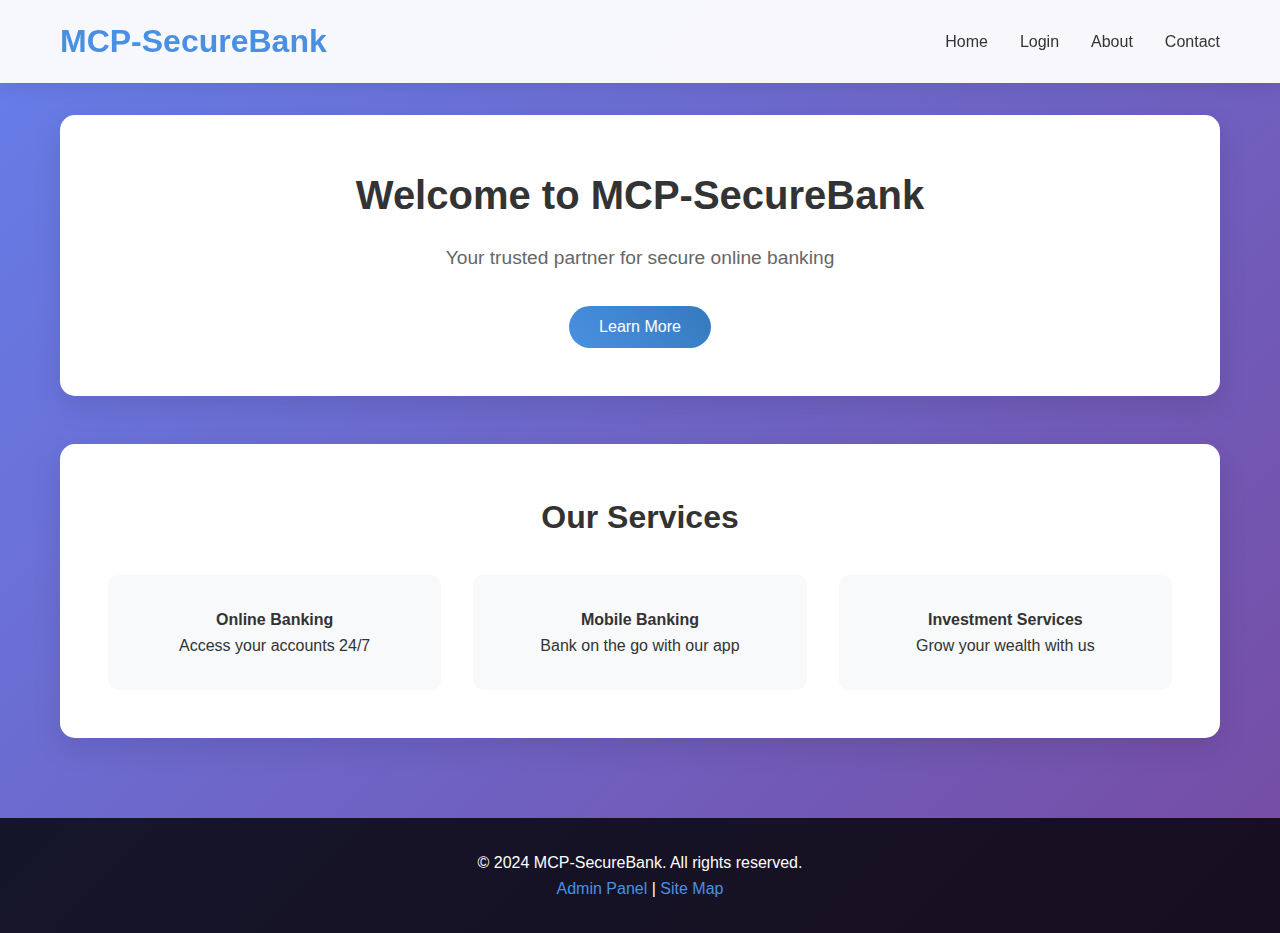
<file: Challenge-001/src/index.html>
<!DOCTYPE html>
<html lang="en">
<head>
    <meta charset="UTF-8">
    <meta name="viewport" content="width=device-width, initial-scale=1.0">
    <title>MCP-SecureBank - Online Banking Portal</title>
    <link rel="stylesheet" href="styles.css">
    <!-- Flag 1: MCP{h1dd3n_1n_c0mm3nts_f0und} -->
</head>
<body>
    <header>
        <div class="container">
            <h1>MCP-SecureBank</h1>
            <nav>
                <ul>
                    <li><a href="index.html">Home</a></li>
                    <li><a href="login.html">Login</a></li>
                    <li><a href="about.html">About</a></li>
                    <li><a href="contact.html">Contact</a></li>
                </ul>
            </nav>
        </div>
    </header>

    <main>
        <div class="container">
            <section class="hero">
                <h2>Welcome to MCP-SecureBank</h2>
                <p>Your trusted partner for secure online banking</p>
                <button onclick="showAlert()">Learn More</button>
            </section>

            <section class="features">
                <h3>Our Services</h3>
                <div class="feature-grid">
                    <div class="feature">
                        <h4>Online Banking</h4>
                        <p>Access your accounts 24/7</p>
                    </div>
                    <div class="feature">
                        <h4>Mobile Banking</h4>
                        <p>Bank on the go with our app</p>
                    </div>
                    <div class="feature">
                        <h4>Investment Services</h4>
                        <p>Grow your wealth with us</p>
                    </div>
                </div>
            </section>
        </div>
    </main>

    <footer>
        <div class="container">
            <p>&copy; 2024 MCP-SecureBank. All rights reserved.</p>
            <p><a href="admin/">Admin Panel</a> | <a href="robots.txt">Site Map</a></p>
        </div>
    </footer>

    <script src="script.js"></script>
    <script>
        // Development mode flag for testing
        var devMode = true;
        var secretKey = "MCP{cl13nt_s1d3_s3cr3ts_3xp0s3d}"; // Flag 2
        
        if (devMode) {
            console.log("Development mode active");
            console.log("Debug info available in localStorage");
            localStorage.setItem('debug_info', 'Flag hidden in console logs');
        }
    </script>
</body>
</html>
</file>
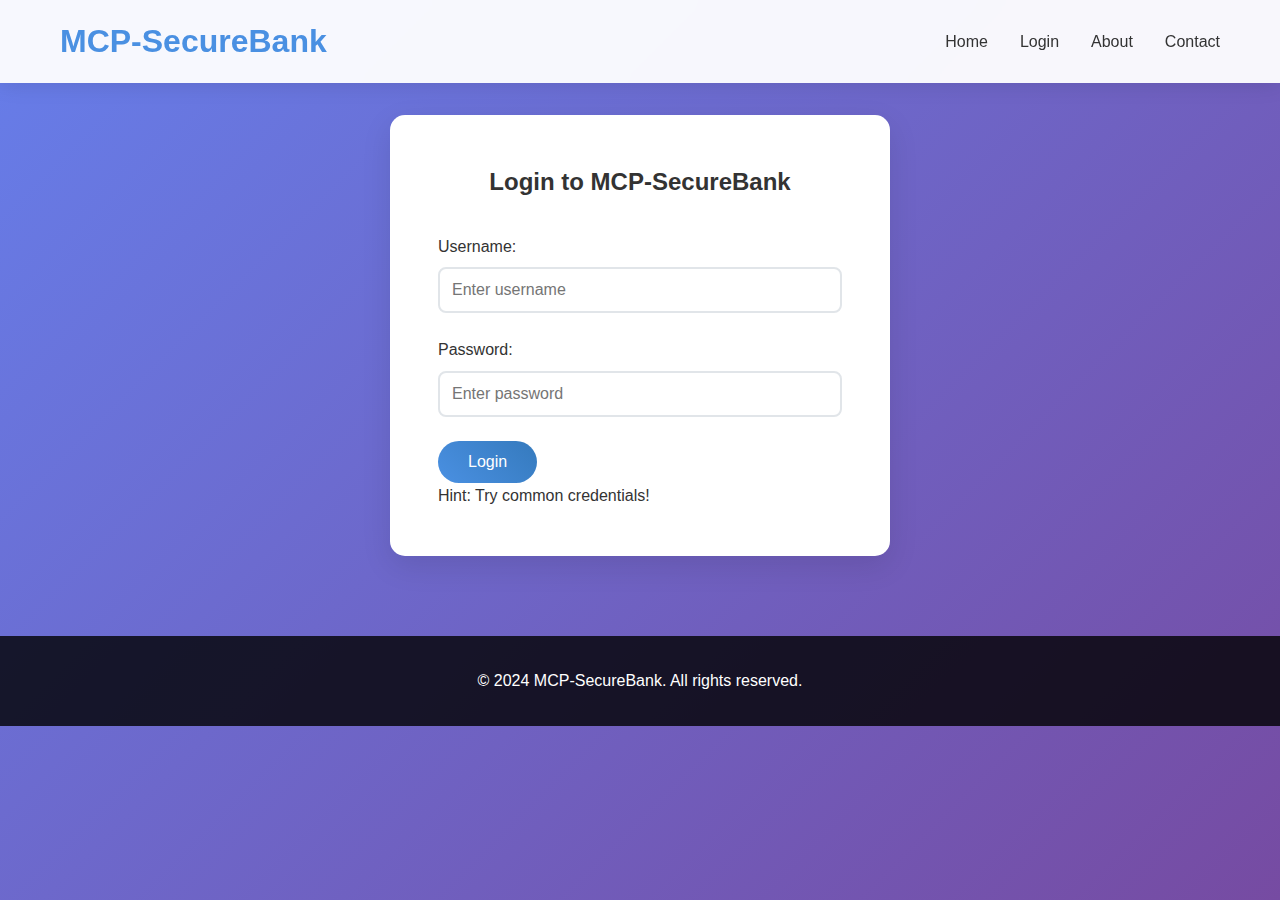
<file: Challenge-001/src/admin/index.html>
<!-- <!DOCTYPE html>
<html lang="en">
<head>
    <meta charset="UTF-8">
    <meta name="viewport" content="width=device-width, initial-scale=1.0">
    <title>403 Forbidden</title>
    <style>
        body {
            font-family: Arial, sans-serif;
            text-align: center;
            padding: 50px;
            background-color: #f5f5f5;
        }
        .error-container {
            background: white;
            padding: 30px;
            border-radius: 10px;
            box-shadow: 0 2px 10px rgba(0,0,0,0.1);
            max-width: 500px;
            margin: 0 auto;
        }
        h1 { color: #d32f2f; }
        p { color: #666; }
    </style>
</head>
<body>
    <div class="error-container">
        <h1>403 Forbidden</h1>
        <p>Access denied. Admin panel is restricted.</p>
        <p>You do not have permission to access this resource.</p>
         This directory exists but access is forbidden -->
        <!-- The real flag is hidden in the source code comments 
        <a href="../index.html">Return to Home</a>
    </div>
</body>
</html> -->

<!DOCTYPE html>
<html lang="en">
<head>
    <meta charset="UTF-8">
    <meta name="viewport" content="width=device-width, initial-scale=1.0">
    <title>Admin Panel - MCP-SecureBank</title>
    <link rel="stylesheet" href="../styles.css">
    <style>
        .admin-panel {
            background: white;
            padding: 3rem;
            border-radius: 15px;
            box-shadow: 0 10px 30px rgba(0, 0, 0, 0.1);
            margin-top: 2rem;
        }
        .admin-stats {
            display: grid;
            grid-template-columns: repeat(auto-fit, minmax(200px, 1fr));
            gap: 1rem;
            margin: 2rem 0;
        }
        .stat-card {
            background: #f8f9fa;
            padding: 1.5rem;
            border-radius: 10px;
            text-align: center;
        }
        .stat-number {
            font-size: 2rem;
            font-weight: bold;
            color: #4a90e2;
        }
        .admin-actions {
            display: grid;
            grid-template-columns: repeat(auto-fit, minmax(250px, 1fr));
            gap: 1rem;
            margin-top: 2rem;
        }
        .action-card {
            background: #f8f9fa;
            padding: 1.5rem;
            border-radius: 10px;
            border: 1px solid #e1e5e9;
        }
        .action-card h4 {
            color: #4a90e2;
            margin-bottom: 1rem;
        }
        .logs {
            background: #1a1a1a;
            color: #00ff00;
            padding: 1rem;
            border-radius: 5px;
            font-family: 'Courier New', monospace;
            font-size: 0.9rem;
            max-height: 300px;
            overflow-y: auto;
            margin-top: 1rem;
        }
        .warning {
            background: #fff3cd;
            border: 1px solid #ffeaa7;
            color: #856404;
            padding: 1rem;
            border-radius: 5px;
            margin: 1rem 0;
        }
    </style>
</head>
<body>
    <header>
        <div class="container">
            <h1>MCP-SecureBank - Admin Panel</h1>
            <nav>
                <ul>
                    <li><a href="../index.html">Back to Home</a></li>
                    <li><a href="../login.html">Logout</a></li>
                </ul>
            </nav>
        </div>
    </header>

    <main>
        <div class="container">
            <div class="admin-panel">
                <h2>Administrator Dashboard</h2>
                <div class="warning">
                    <strong>Warning:</strong> You are accessing the administrative panel. All actions are logged.
                    <!-- Admin Flag: MCP{4dm1n_p4n3l_4cc3ss_gr4nt3d} -->
                </div>
                
                <div class="admin-stats">
                    <div class="stat-card">
                        <div class="stat-number">1,247</div>
                        <div>Active Users</div>
                    </div>
                    <div class="stat-card">
                        <div class="stat-number">$2.4M</div>
                        <div>Total Deposits</div>
                    </div>
                    <div class="stat-card">
                        <div class="stat-number">98.7%</div>
                        <div>System Uptime</div>
                    </div>
                    <div class="stat-card">
                        <div class="stat-number">42</div>
                        <div>Failed Logins</div>
                    </div>
                </div>

                <div class="admin-actions">
                    <div class="action-card">
                        <h4>User Management</h4>
                        <p>Manage user accounts and permissions</p>
                        <button onclick="manageUsers()">Manage Users</button>
                    </div>
                    
                    <div class="action-card">
                        <h4>Transaction Monitor</h4>
                        <p>View and monitor all transactions</p>
                        <button onclick="viewTransactions()">View Transactions</button>
                    </div>
                    
                    <div class="action-card">
                        <h4>System Settings</h4>
                        <p>Configure system parameters</p>
                        <button onclick="systemSettings()">Settings</button>
                    </div>
                    
                    <div class="action-card">
                        <h4>Reports</h4>
                        <p>Generate financial and security reports</p>
                        <button onclick="generateReports()">Generate</button>
                    </div>
                    
                    <div class="action-card">
                        <h4>Security Logs</h4>
                        <p>Review security events and alerts</p>
                        <button onclick="showSecurityLogs()">View Logs</button>
                    </div>
                    
                    <div class="action-card">
                        <h4>Database Tools</h4>
                        <p>Database maintenance and backup</p>
                        <button onclick="databaseTools()">DB Tools</button>
                    </div>
                </div>

                <div id="actionResults" style="margin-top: 2rem;"></div>
            </div>
        </div>
    </main>

    <footer>
        <div class="container">
            <p>&copy; 2024 MCP-SecureBank Admin Panel. Restricted Access.</p>
        </div>
    </footer>

    <script>
        // Check if user is logged in (has the auth cookie)
        function checkAdminAuth() {
            const authCookie = document.cookie
                .split('; ')
                .find(row => row.startsWith('auth='));
            
            if (!authCookie || !authCookie.includes('MCP{c00k13_fl4g_f0und_y0u}')) {
                alert('Unauthorized access! Please log in first.');
                window.location.href = '../login.html';
                return false;
            }
            return true;
        }

        // Admin functions
        function manageUsers() {
            if (!checkAdminAuth()) return;
            
            const results = document.getElementById('actionResults');
            results.innerHTML = `
                <h3>User Management</h3>
                <div class="logs">
[2024-06-06 10:30:15] Loading user database...
[2024-06-06 10:30:16] Found 1,247 active users
[2024-06-06 10:30:16] Found 23 inactive users
[2024-06-06 10:30:17] Admin users: 3
[2024-06-06 10:30:17] Regular users: 1,244
[2024-06-06 10:30:18] Recent signups: 15 (last 7 days)
[2024-06-06 10:30:18] Flagged accounts: 2 (suspicious activity)
[2024-06-06 10:30:19] User management system ready
                </div>
            `;
        }

        function viewTransactions() {
            if (!checkAdminAuth()) return;
            
            const results = document.getElementById('actionResults');
            results.innerHTML = `
                <h3>Transaction Monitor</h3>
                <div class="logs">
[2024-06-06 10:31:01] Connecting to transaction database...
[2024-06-06 10:31:02] Loading recent transactions...
[2024-06-06 10:31:03] Today's transactions: 1,832
[2024-06-06 10:31:03] Total amount: $4,567,890.23
[2024-06-06 10:31:04] Largest transaction: $125,000.00
[2024-06-06 10:31:04] Average transaction: $2,492.34
[2024-06-06 10:31:05] Flagged transactions: 3 (pending review)
[2024-06-06 10:31:05] Failed transactions: 12
[2024-06-06 10:31:06] Transaction monitor ready
                </div>
            `;
        }

        function systemSettings() {
            if (!checkAdminAuth()) return;
            
            const results = document.getElementById('actionResults');
            results.innerHTML = `
                <h3>🔧 System Settings</h3>
                <div class="logs">
[2024-06-06 10:32:10] Loading system configuration...
[2024-06-06 10:32:11] Database status: ONLINE
[2024-06-06 10:32:11] Backup status: ENABLED (daily at 2:00 AM)
[2024-06-06 10:32:12] Security level: HIGH
[2024-06-06 10:32:12] Maintenance window: Sunday 1:00-3:00 AM
[2024-06-06 10:32:13] API rate limiting: ENABLED
[2024-06-06 10:32:13] Fraud detection: ACTIVE
[2024-06-06 10:32:14] System configuration loaded
                </div>
            `;
        }

        function generateReports() {
            if (!checkAdminAuth()) return;
            
            const results = document.getElementById('actionResults');
            results.innerHTML = `
                <h3>Financial Reports</h3>
                <div class="logs">
[2024-06-06 10:33:20] Generating financial reports...
[2024-06-06 10:33:21] Daily report: COMPLETE
[2024-06-06 10:33:22] Weekly summary: IN PROGRESS...
[2024-06-06 10:33:24] Monthly analysis: QUEUED
[2024-06-06 10:33:24] Compliance report: SCHEDULED
[2024-06-06 10:33:25] Audit trail: AVAILABLE
[2024-06-06 10:33:25] Performance metrics: UPDATED
[2024-06-06 10:33:26] Reports ready for download
                </div>
            `;
        }

        function showSecurityLogs() {
            if (!checkAdminAuth()) return;
            
            const results = document.getElementById('actionResults');
            results.innerHTML = `
                <h3>Security Logs</h3>
                <div class="logs">
[2024-06-06 09:45:12] Failed login attempt: 192.168.1.100
[2024-06-06 09:47:23] Admin panel access: 192.168.1.50 (YOU)
[2024-06-06 09:52:34] Suspicious API calls blocked: 203.0.113.45
[2024-06-06 10:05:18] Password reset request: user@example.com
[2024-06-06 10:12:45] Multiple failed logins: 198.51.100.78 (BLOCKED)
[2024-06-06 10:20:33] New device login: 172.16.0.25
[2024-06-06 10:28:12] Admin action logged: User management accessed
[2024-06-06 10:30:45] Session timeout: user_id_12345
                </div>
            `;
        }

        function databaseTools() {
            if (!checkAdminAuth()) return;
            
            const results = document.getElementById('actionResults');
            results.innerHTML = `
                <h3>🗄️ Database Tools</h3>
                <div class="logs">
[2024-06-06 10:35:10] Connecting to database cluster...
[2024-06-06 10:35:11] Database health check: PASSED
[2024-06-06 10:35:12] Last backup: 2024-06-06 02:00:00 (SUCCESS)
[2024-06-06 10:35:13] Disk usage: 67% of 2TB
[2024-06-06 10:35:13] Active connections: 45/100
[2024-06-06 10:35:14] Query performance: OPTIMAL
[2024-06-06 10:35:14] Replication lag: 0.2ms
[2024-06-06 10:35:15] Database maintenance tools ready
[2024-06-06 10:35:15] Hidden flag in DB logs: Check developer console!
                </div>
            `;
            
            // Hidden console message for curious users
            console.log("💻 Database Debug Mode Activated!");
            console.log("Secret database flag: MCP{d4t4b4s3_4cc3ss_l0g_fl4g}");
        }

        // Check authentication on page load
        window.addEventListener('load', function() {
            if (!checkAdminAuth()) return;
            
            console.log("💻 Admin Panel Loaded Successfully");
            console.log("💻 Try interacting with different admin functions!");
            console.log("💻 Some functions might reveal additional information...");
        });
    </script>
</body>
</html>
</file>
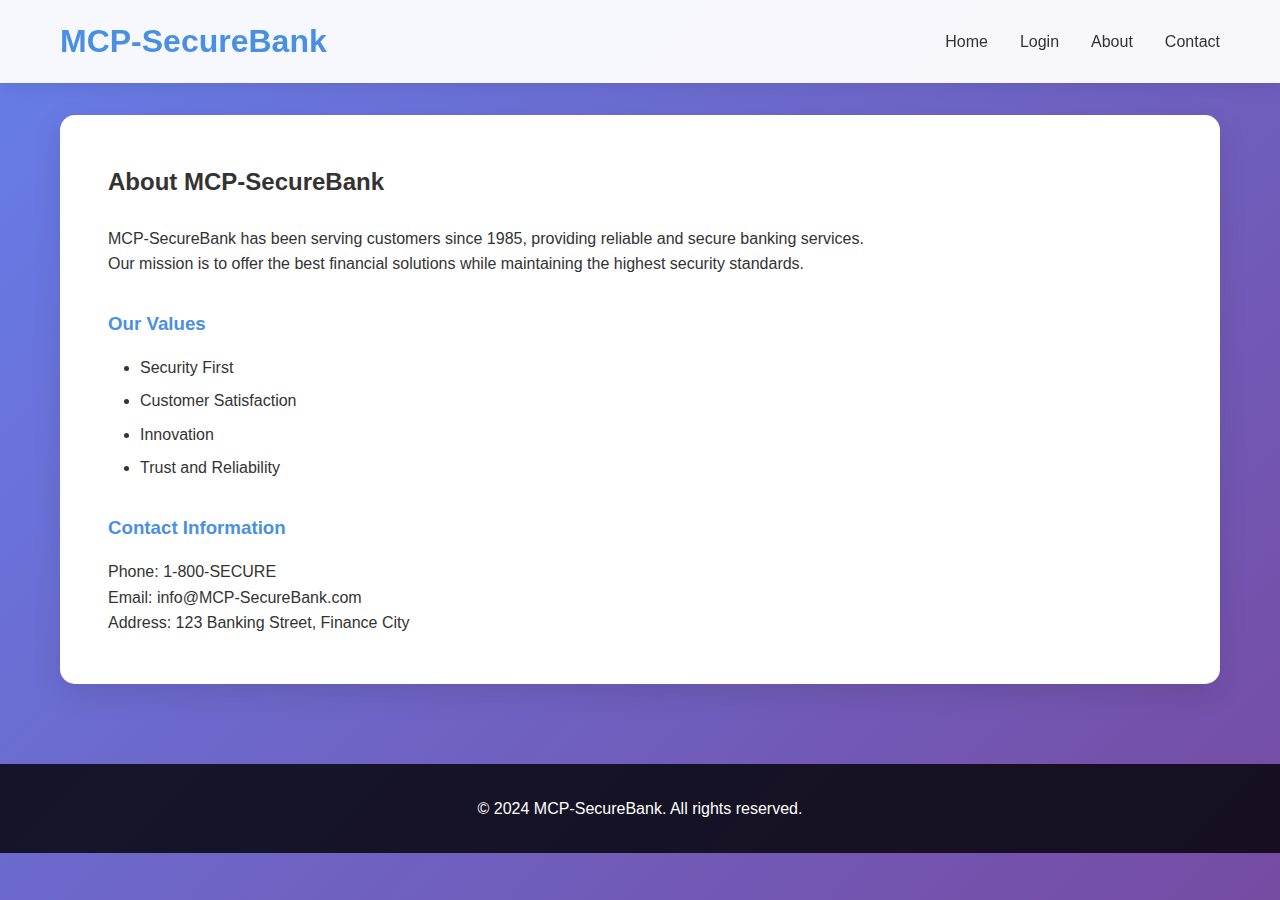
<file: Challenge-001/src/about.html>
<!DOCTYPE html>
<html lang="en">
<head>
    <meta charset="UTF-8">
    <meta name="viewport" content="width=device-width, initial-scale=1.0">
    <title>About - MCP-SecureBank</title>
    <link rel="stylesheet" href="styles.css">
</head>
<body>
    <header>
        <div class="container">
            <h1>MCP-SecureBank</h1>
            <nav>
                <ul>
                    <li><a href="index.html">Home</a></li>
                    <li><a href="login.html">Login</a></li>
                    <li><a href="about.html">About</a></li>
                    <li><a href="contact.html">Contact</a></li>
                </ul>
            </nav>
        </div>
    </header>

    <main>
        <div class="container">
            <section class="about">
                <h2>About MCP-SecureBank</h2>
                <p>MCP-SecureBank has been serving customers since 1985, providing reliable and secure banking services.</p>
                <p>Our mission is to offer the best financial solutions while maintaining the highest security standards.</p>
                
                <h3>Our Values</h3>
                <ul>
                    <li>Security First</li>
                    <li>Customer Satisfaction</li>
                    <li>Innovation</li>
                    <li>Trust and Reliability</li>
                </ul>
                
                <h3>Contact Information</h3>
                <p>Phone: 1-800-SECURE</p>
                <p>Email: info@MCP-SecureBank.com</p>
                <p>Address: 123 Banking Street, Finance City</p>
            </section>
        </div>
    </main>

    <footer>
        <div class="container">
            <p>&copy; 2024 MCP-SecureBank. All rights reserved.</p>
        </div>
    </footer>
</body>
</html>
</file>
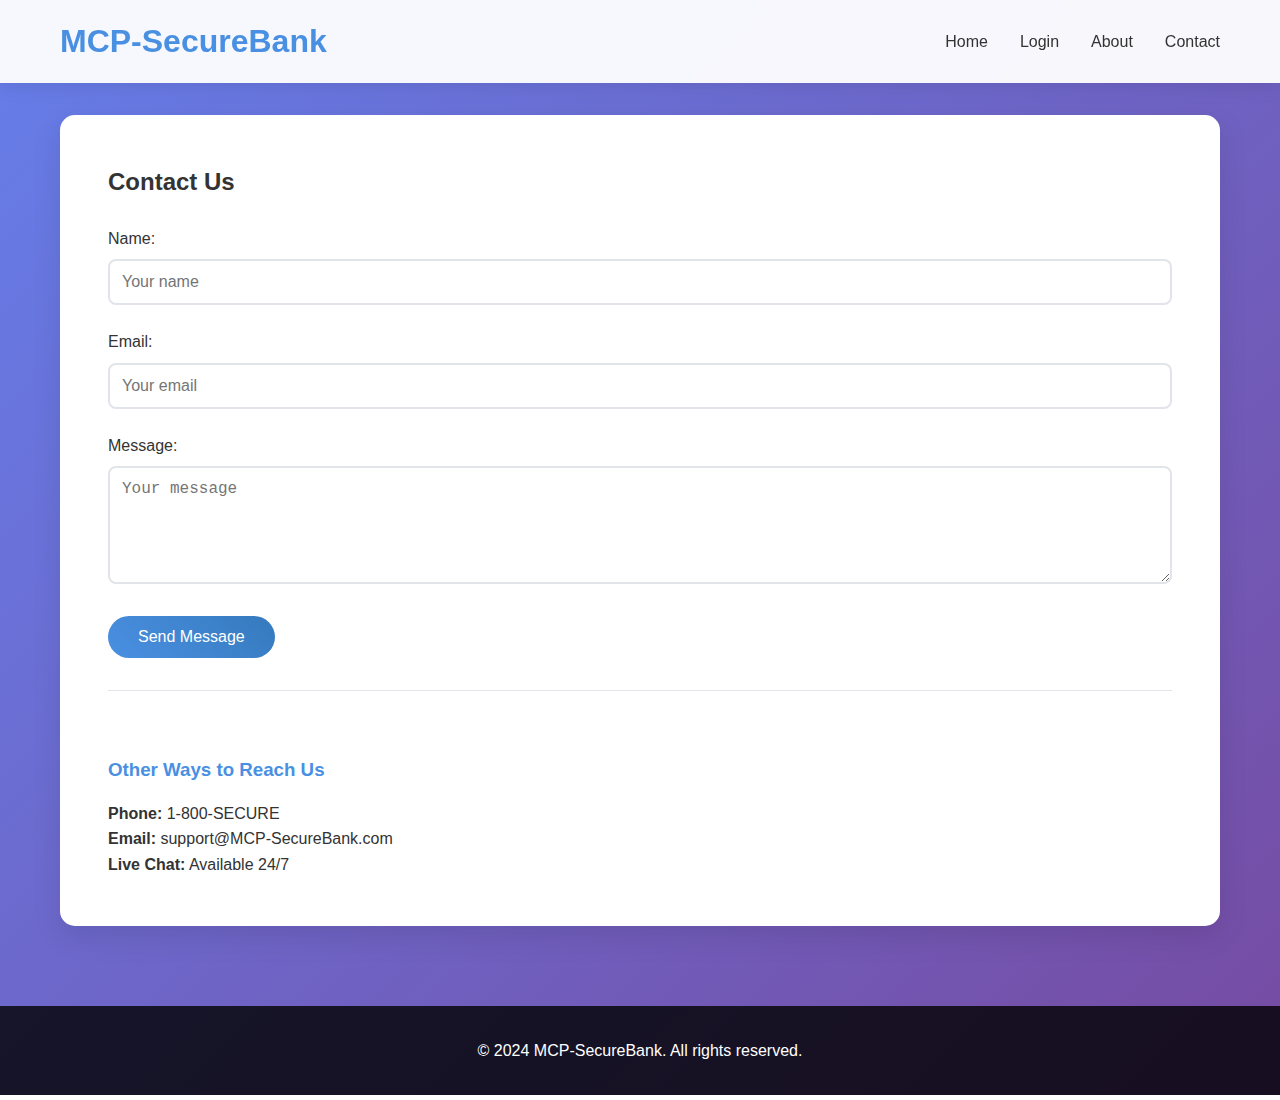
<file: Challenge-001/src/contact.html>
<!DOCTYPE html>
<html lang="en">
<head>
    <meta charset="UTF-8">
    <meta name="viewport" content="width=device-width, initial-scale=1.0">
    <title>Contact - MCP-SecureBank</title>
    <link rel="stylesheet" href="styles.css">
</head>
<body>
    <header>
        <div class="container">
            <h1>MCP-SecureBank</h1>
            <nav>
                <ul>
                    <li><a href="index.html">Home</a></li>
                    <li><a href="login.html">Login</a></li>
                    <li><a href="about.html">About</a></li>
                    <li><a href="contact.html">Contact</a></li>
                </ul>
            </nav>
        </div>
    </header>

    <main>
        <div class="container">
            <section class="contact">
                <h2>Contact Us</h2>
                <form>
                    <div class="form-group">
                        <label for="name">Name:</label>
                        <input type="text" id="name" placeholder="Your name">
                    </div>
                    <div class="form-group">
                        <label for="email">Email:</label>
                        <input type="email" id="email" placeholder="Your email">
                    </div>
                    <div class="form-group">
                        <label for="message">Message:</label>
                        <textarea id="message" placeholder="Your message" rows="5"></textarea>
                    </div>
                    <button type="submit">Send Message</button>
                </form>
                
                <div class="contact-info">
                    <h3>Other Ways to Reach Us</h3>
                    <p><strong>Phone:</strong> 1-800-SECURE</p>
                    <p><strong>Email:</strong> support@MCP-SecureBank.com</p>
                    <p><strong>Live Chat:</strong> Available 24/7</p>
                </div>
            </section>
        </div>
    </main>

    <footer>
        <div class="container">
            <p>&copy; 2024 MCP-SecureBank. All rights reserved.</p>
        </div>
    </footer>
</body>
</html>
</file>
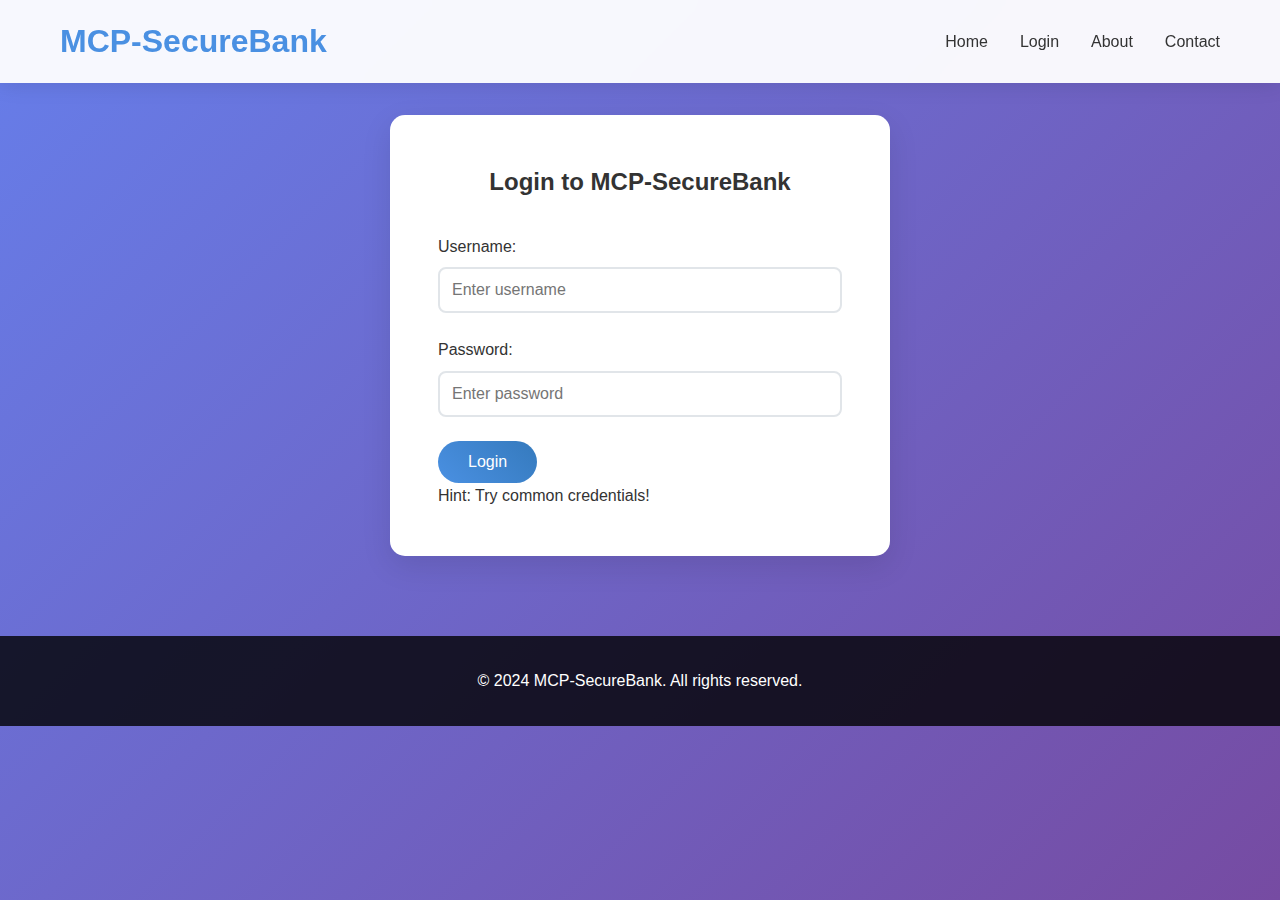
<file: Challenge-001/src/dashboard.html>
<!DOCTYPE html>
<html lang="en">
<head>
    <meta charset="UTF-8">
    <meta name="viewport" content="width=device-width, initial-scale=1.0">
    <title>Dashboard - MCP-SecureBank</title>
    <link rel="stylesheet" href="styles.css">
    <style>
        .dashboard {
            background: white;
            padding: 3rem;
            border-radius: 15px;
            box-shadow: 0 10px 30px rgba(0, 0, 0, 0.1);
        }
        .account-grid {
            display: grid;
            grid-template-columns: repeat(auto-fit, minmax(300px, 1fr));
            gap: 2rem;
            margin: 2rem 0;
        }
        .account-card {
            background: #f8f9fa;
            padding: 2rem;
            border-radius: 10px;
            border-left: 4px solid #4a90e2;
        }
        .balance {
            font-size: 2rem;
            font-weight: bold;
            color: #4a90e2;
            margin: 1rem 0;
        }
        .transactions {
            background: #f8f9fa;
            padding: 2rem;
            border-radius: 10px;
            margin-top: 2rem;
        }
        .transaction-item {
            display: flex;
            justify-content: space-between;
            align-items: center;
            padding: 1rem 0;
            border-bottom: 1px solid #e1e5e9;
        }
        .transaction-item:last-child {
            border-bottom: none;
        }
        .amount.positive {
            color: #28a745;
        }
        .amount.negative {
            color: #dc3545;
        }
        .quick-actions {
            display: grid;
            grid-template-columns: repeat(auto-fit, minmax(200px, 1fr));
            gap: 1rem;
            margin: 2rem 0;
        }
        .action-btn {
            background: linear-gradient(45deg, #4a90e2, #357abd);
            color: white;
            border: none;
            padding: 1rem;
            border-radius: 10px;
            cursor: pointer;
            transition: transform 0.3s;
        }
        .action-btn:hover {
            transform: translateY(-2px);
        }
        .welcome-message {
            background: linear-gradient(45deg, #28a745, #20c997);
            color: white;
            padding: 1.5rem;
            border-radius: 10px;
            margin-bottom: 2rem;
        }
    </style>
</head>
<body>
    <header>
        <div class="container">
            <h1>MCP-SecureBank</h1>
            <nav>
                <ul>
                    <li><a href="index.html">Home</a></li>
                    <li><a href="dashboard.html">Dashboard</a></li>
                    <li><a href="admin/">Admin</a></li>
                    <li><a href="#" onclick="logout()">Logout</a></li>
                </ul>
            </nav>
        </div>
    </header>

    <main>
        <div class="container">
            <div class="dashboard">
                <div class="welcome-message">
                    <h2>Welcome back, Admin!</h2>
                    <p>You have successfully logged in. Your session is secure.</p>
                    <!-- Dashboard Flag: MCP{d4shb04rd_4cc3ss_c0mpl3t3} -->
                </div>

                <h3>Account Overview</h3>
                <div class="account-grid">
                    <div class="account-card">
                        <h4>Checking Account</h4>
                        <div class="balance">$12,547.83</div>
                        <p>Account: ****1234</p>
                        <p>Available Balance</p>
                    </div>
                    
                    <div class="account-card">
                        <h4>Savings Account</h4>
                        <div class="balance">$45,821.92</div>
                        <p>Account: ****5678</p>
                        <p>High-Yield Savings</p>
                    </div>
                    
                    <div class="account-card">
                        <h4>Investment Account</h4>
                        <div class="balance">$128,934.56</div>
                        <p>Account: ****9012</p>
                        <p>Portfolio Value</p>
                    </div>
                </div>

                <h3>Quick Actions</h3>
                <div class="quick-actions">
                    <button class="action-btn" onclick="transfer()">Transfer Money</button>
                    <button class="action-btn" onclick="payBills()">Pay Bills</button>
                    <button class="action-btn" onclick="checkCredit()">Check Credit Score</button>
                    <button class="action-btn" onclick="support()">Contact Support</button>
                </div>

                <div class="transactions">
                    <h3>Recent Transactions</h3>
                    <div class="transaction-item">
                        <div>
                            <strong>Coffee Shop Payment</strong>
                            <div style="font-size: 0.9rem; color: #666;">June 5, 2024</div>
                        </div>
                        <div class="amount negative">-$4.75</div>
                    </div>
                    
                    <div class="transaction-item">
                        <div>
                            <strong>Salary Deposit</strong>
                            <div style="font-size: 0.9rem; color: #666;">June 1, 2024</div>
                        </div>
                        <div class="amount positive">+$3,500.00</div>
                    </div>
                    
                    <div class="transaction-item">
                        <div>
                            <strong>Electric Bill</strong>
                            <div style="font-size: 0.9rem; color: #666;">May 30, 2024</div>
                        </div>
                        <div class="amount negative">-$127.45</div>
                    </div>
                    
                    <div class="transaction-item">
                        <div>
                            <strong>Investment Return</strong>
                            <div style="font-size: 0.9rem; color: #666;">May 28, 2024</div>
                        </div>
                        <div class="amount positive">+$245.18</div>
                    </div>
                </div>
            </div>
        </div>
    </main>

    <footer>
        <div class="container">
            <p>&copy; 2024 MCP-SecureBank. All rights reserved.</p>
        </div>
    </footer>

    <script>
        // Check authentication on page load
        function checkAuth() {
            const authCookie = document.cookie
                .split('; ')
                .find(row => row.startsWith('auth='));
            
            if (!authCookie) {
                alert('Please log in to access the dashboard.');
                window.location.href = 'login.html';
                return false;
            }
            return true;
        }

        // Dashboard functions
        function transfer() {
            alert('Transfer feature would be implemented here.\nFlag found: MCP{tr4nsf3r_fun3t10n_fl4g}');
            console.log("Transfer function called - check for hidden functionality!");
        }

        function payBills() {
            alert('Bill payment system would be here.\nThis is a demo environment.');
        }

        function checkCredit() {
            alert('Credit Score: 785 (Excellent)\nThis feature is under development.');
        }

        function support() {
            alert('Support chat would open here.\nFor demo purposes only.');
        }

        function logout() {
            document.cookie = "auth=; expires=Thu, 01 Jan 1970 00:00:00 UTC; path=/;";
            alert('Logged out successfully!');
            window.location.href = 'index.html';
        }

        // Check authentication when page loads
        window.addEventListener('load', function() {
            if (!checkAuth()) return;
            
            console.log("💻 Dashboard loaded successfully!");
            console.log("💻 Try exploring the dashboard functions...");
            console.log("💻 Some features might contain hidden flags!");
            
            // Hidden functionality
            setTimeout(() => {
                console.log("💻 Bonus tip: Try calling the secret functions!");
                console.log("Functions available: transfer(), getAccountDetails(), debugMode()");
            }, 3000);
        });

        // Hidden functions for discovery
        function getAccountDetails() {
            console.log("💻 Account Details Retrieved:");
            console.log("💻 Primary Account: 1234-5678-9012-3456");
            console.log("💻 Account Type: Premium Business");
            console.log("💻 Credit Limit: $50,000");
            console.log("💻 Hidden flag: MCP{4cc0unt_d3t41ls_r3v34l3d}");
            return "Account details logged to console";
        }

        function debugMode() {
            console.log("🔧 Debug Mode Activated");
            console.log("Application Version: 2.1.4-beta");
            console.log("User Role: Administrator");
            console.log("Session ID: sess_" + Math.random().toString(36).substr(2, 9));
            console.log("💻 Debug flag: MCP{d3bug_m0d3_4ct1v4t3d}");
        }

        // Secret keyboard shortcut
        document.addEventListener('keydown', function(e) {
            if (e.ctrlKey && e.altKey && e.key === 'd') {
                debugMode();
                alert('🔧 Debug mode activated! Check console for details.');
            }
        });
    </script>
</body>
</html>
</file>
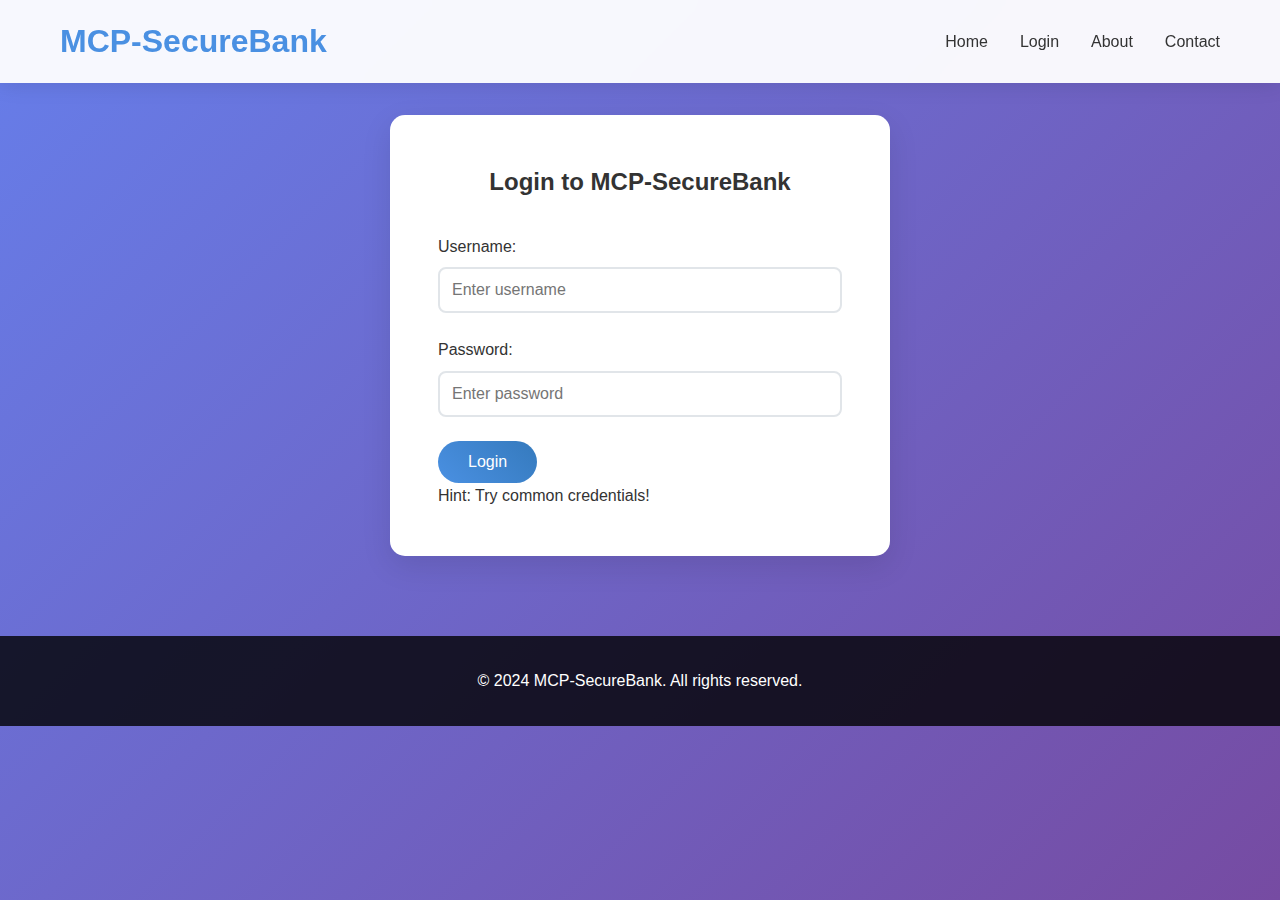
<file: Challenge-001/src/login.html>
<!DOCTYPE html>
<html lang="en">
<head>
    <meta charset="UTF-8">
    <meta name="viewport" content="width=device-width, initial-scale=1.0">
    <title>Login - MCP-SecureBank</title>
    <link rel="stylesheet" href="styles.css">
</head>
<body>
    <header>
        <div class="container">
            <h1>MCP-SecureBank</h1>
            <nav>
                <ul>
                    <li><a href="index.html">Home</a></li>
                    <li><a href="login.html">Login</a></li>
                    <li><a href="about.html">About</a></li>
                    <li><a href="contact.html">Contact</a></li>
                </ul>
            </nav>
        </div>
    </header>

    <main>
        <div class="container">
            <div class="login-form">
                <h2>Login to MCP-SecureBank</h2>
                <form>
                    <div class="form-group">
                        <label for="username">Username:</label>
                        <input type="text" id="username" placeholder="Enter username">
                    </div>
                    <div class="form-group">
                        <label for="password">Password:</label>
                        <input type="password" id="password" placeholder="Enter password">
                    </div>
                    <button type="button" onclick="login()">Login</button>
                </form>
                <p>Hint: Try common credentials!</p>
            </div>
        </div>
    </main>

    <footer>
        <div class="container">
            <p>&copy; 2024 MCP-SecureBank. All rights reserved.</p>
        </div>
    </footer>

    <script src="script.js"></script>
</body>
</html>
</file>
<file: Challenge-001/src/styles.css>
* {
    margin: 0;
    padding: 0;
    box-sizing: border-box;
}

body {
    font-family: 'Segoe UI', Tahoma, Geneva, Verdana, sans-serif;
    line-height: 1.6;
    color: #333;
    background: linear-gradient(135deg, #667eea 0%, #764ba2 100%);
    min-height: 100vh;
}

.container {
    max-width: 1200px;
    margin: 0 auto;
    padding: 0 20px;
}

header {
    background: rgba(255, 255, 255, 0.95);
    backdrop-filter: blur(10px);
    box-shadow: 0 2px 20px rgba(0, 0, 0, 0.1);
    position: sticky;
    top: 0;
    z-index: 100;
}

header .container {
    display: flex;
    justify-content: space-between;
    align-items: center;
    padding: 1rem 20px;
}

h1 {
    color: #4a90e2;
    font-size: 2rem;
}

nav ul {
    display: flex;
    list-style: none;
    gap: 2rem;
}

nav a {
    text-decoration: none;
    color: #333;
    font-weight: 500;
    transition: color 0.3s;
}

nav a:hover {
    color: #4a90e2;
}

main {
    flex: 1;
    padding: 2rem 0;
}

.hero {
    text-align: center;
    background: white;
    padding: 3rem;
    border-radius: 15px;
    box-shadow: 0 10px 30px rgba(0, 0, 0, 0.1);
    margin-bottom: 3rem;
}

.hero h2 {
    font-size: 2.5rem;
    margin-bottom: 1rem;
    color: #333;
}

.hero p {
    font-size: 1.2rem;
    margin-bottom: 2rem;
    color: #666;
}

button {
    background: linear-gradient(45deg, #4a90e2, #357abd);
    color: white;
    border: none;
    padding: 12px 30px;
    border-radius: 25px;
    font-size: 1rem;
    cursor: pointer;
    transition: transform 0.3s;
}

button:hover {
    transform: translateY(-2px);
}

.features {
    background: white;
    padding: 3rem;
    border-radius: 15px;
    box-shadow: 0 10px 30px rgba(0, 0, 0, 0.1);
}

.features h3 {
    text-align: center;
    margin-bottom: 2rem;
    font-size: 2rem;
    color: #333;
}

.feature-grid {
    display: grid;
    grid-template-columns: repeat(auto-fit, minmax(250px, 1fr));
    gap: 2rem;
}

.feature {
    text-align: center;
    padding: 2rem;
    background: #f8f9fa;
    border-radius: 10px;
    transition: transform 0.3s;
}

.feature:hover {
    transform: translateY(-5px);
}

/* Login Form Styles */
.login-form {
    background: white;
    padding: 3rem;
    border-radius: 15px;
    box-shadow: 0 10px 30px rgba(0, 0, 0, 0.1);
    max-width: 500px;
    margin: 0 auto;
}

.login-form h2 {
    text-align: center;
    margin-bottom: 2rem;
    color: #333;
}

.form-group {
    margin-bottom: 1.5rem;
}

.form-group label {
    display: block;
    margin-bottom: 0.5rem;
    color: #333;
    font-weight: 500;
}

.form-group input,
.form-group textarea {
    width: 100%;
    padding: 12px;
    border: 2px solid #e1e5e9;
    border-radius: 8px;
    font-size: 1rem;
    transition: border-color 0.3s;
}

.form-group input:focus,
.form-group textarea:focus {
    outline: none;
    border-color: #4a90e2;
}

/* About and Contact page styles */
.about, .contact {
    background: white;
    padding: 3rem;
    border-radius: 15px;
    box-shadow: 0 10px 30px rgba(0, 0, 0, 0.1);
}

.about h2, .contact h2 {
    margin-bottom: 1.5rem;
    color: #333;
}

.about h3, .contact h3 {
    margin: 2rem 0 1rem 0;
    color: #4a90e2;
}

.about ul {
    margin: 1rem 0;
    padding-left: 2rem;
}

.about li {
    margin-bottom: 0.5rem;
}

.contact-info {
    margin-top: 2rem;
    padding-top: 2rem;
    border-top: 1px solid #e1e5e9;
}

footer {
    background: rgba(0, 0, 0, 0.8);
    color: white;
    text-align: center;
    padding: 2rem 0;
    margin-top: 3rem;
}

footer a {
    color: #4a90e2;
    text-decoration: none;
}

footer a:hover {
    text-decoration: underline;
}

/* Hidden styles for admin panel */
.admin-hidden {
    display: none !important;
    /* Flag hint: check CSS for hidden elements */
}

/* Secret class that might be used somewhere */
.flag-container {
    position: absolute;
    left: -9999px;
    top: -9999px;
    color: transparent;
}

.flag-container::before {
    content: "MCP{h1dd3n_1n_css_pr0p3rt13s}"; /* Flag 3 */
}

/* Responsive design */
@media (max-width: 768px) {
    header .container {
        flex-direction: column;
        gap: 1rem;
    }
    
    nav ul {
        gap: 1rem;
    }
    
    .hero h2 {
        font-size: 2rem;
    }
    
    .feature-grid {
        grid-template-columns: 1fr;
    }
}
</file>
